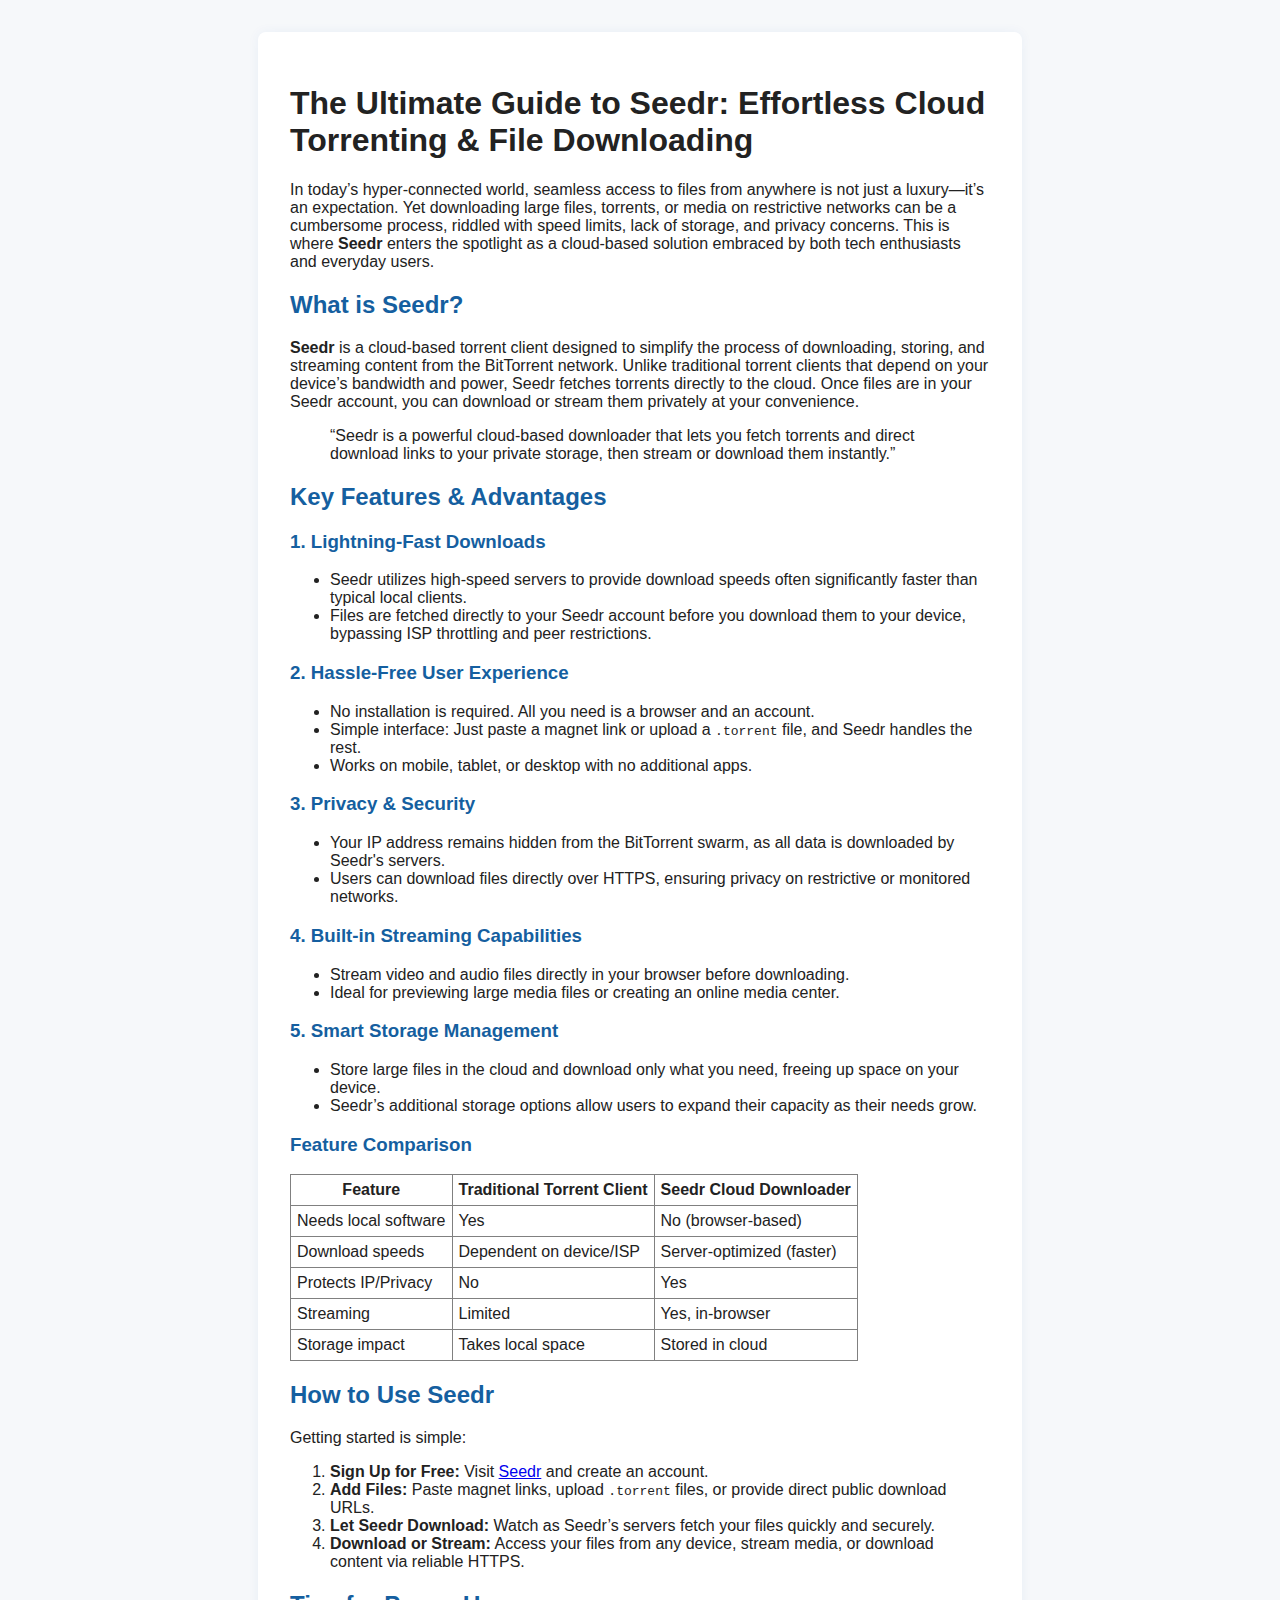
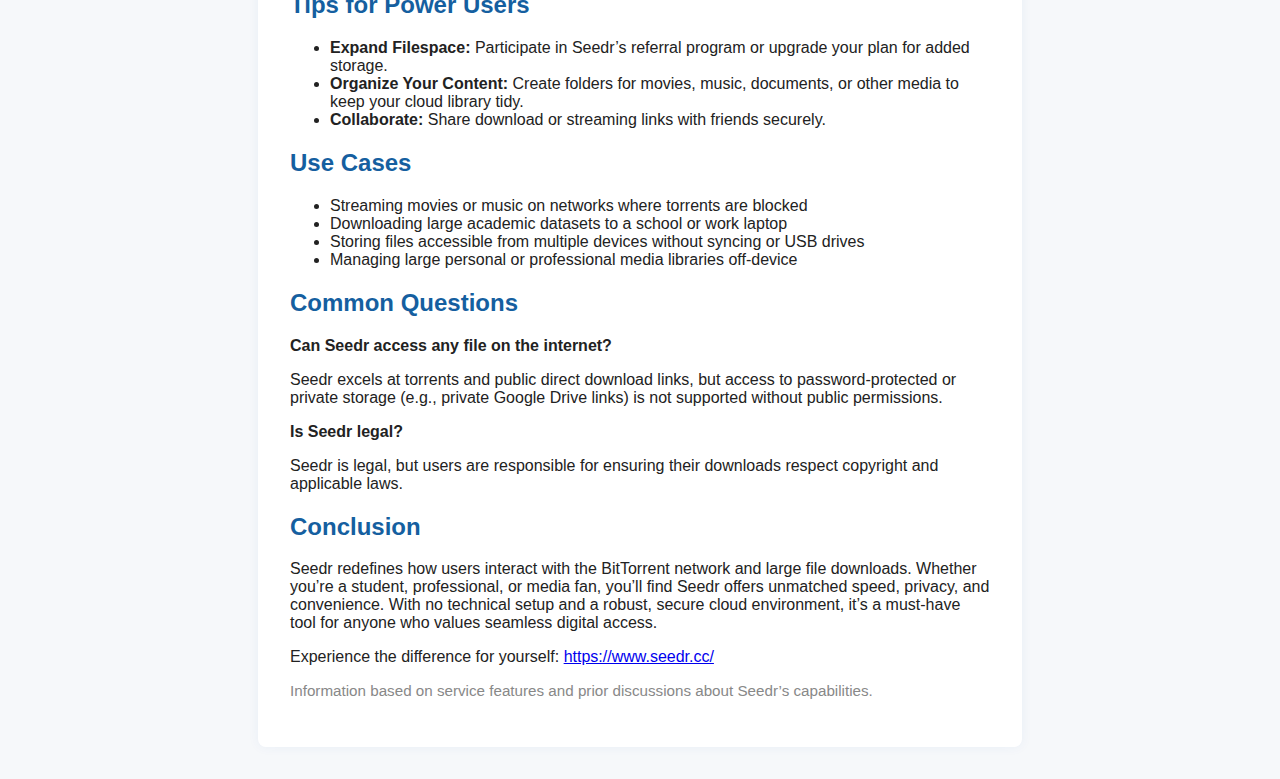
<file: index.html>
<!DOCTYPE html>
<html lang="en">
<head>
  <meta charset="UTF-8">
  <title>The Ultimate Guide to Seedr: Effortless Cloud Torrenting & File Downloading</title>
  <meta name="viewport" content="width=device-width, initial-scale=1">
  <link rel="stylesheet" href="style.css"> <!-- Optional: link your CSS -->
</head>
<body>
  <main>
    <h1>The Ultimate Guide to Seedr: Effortless Cloud Torrenting & File Downloading</h1>
    <p>
      In today’s hyper-connected world, seamless access to files from anywhere is not just a luxury—it’s an expectation.
      Yet downloading large files, torrents, or media on restrictive networks can be a cumbersome process, riddled with speed limits, lack of storage, and privacy concerns.
      This is where <strong>Seedr</strong> enters the spotlight as a cloud-based solution embraced by both tech enthusiasts and everyday users.
    </p>

    <h2>What is Seedr?</h2>
    <p>
      <strong>Seedr</strong> is a cloud-based torrent client designed to simplify the process of downloading, storing, and streaming content from the BitTorrent network.
      Unlike traditional torrent clients that depend on your device’s bandwidth and power, Seedr fetches torrents directly to the cloud.
      Once files are in your Seedr account, you can download or stream them privately at your convenience.
    </p>

    <blockquote>
      “Seedr is a powerful cloud-based downloader that lets you fetch torrents and direct download links to your private storage, then stream or download them instantly.”
    </blockquote>

    <h2>Key Features & Advantages</h2>

    <h3>1. Lightning-Fast Downloads</h3>
    <ul>
      <li>Seedr utilizes high-speed servers to provide download speeds often significantly faster than typical local clients.</li>
      <li>Files are fetched directly to your Seedr account before you download them to your device, bypassing ISP throttling and peer restrictions.</li>
    </ul>

    <h3>2. Hassle-Free User Experience</h3>
    <ul>
      <li>No installation is required. All you need is a browser and an account.</li>
      <li>Simple interface: Just paste a magnet link or upload a <code>.torrent</code> file, and Seedr handles the rest.</li>
      <li>Works on mobile, tablet, or desktop with no additional apps.</li>
    </ul>

    <h3>3. Privacy & Security</h3>
    <ul>
      <li>Your IP address remains hidden from the BitTorrent swarm, as all data is downloaded by Seedr's servers.</li>
      <li>Users can download files directly over HTTPS, ensuring privacy on restrictive or monitored networks.</li>
    </ul>

    <h3>4. Built-in Streaming Capabilities</h3>
    <ul>
      <li>Stream video and audio files directly in your browser before downloading.</li>
      <li>Ideal for previewing large media files or creating an online media center.</li>
    </ul>

    <h3>5. Smart Storage Management</h3>
    <ul>
      <li>Store large files in the cloud and download only what you need, freeing up space on your device.</li>
      <li>Seedr’s additional storage options allow users to expand their capacity as their needs grow.</li>
    </ul>

    <h3>Feature Comparison</h3>
    <table border="1" cellpadding="6" style="border-collapse:collapse;">
      <tr>
        <th>Feature</th>
        <th>Traditional Torrent Client</th>
        <th>Seedr Cloud Downloader</th>
      </tr>
      <tr>
        <td>Needs local software</td>
        <td>Yes</td>
        <td>No (browser-based)</td>
      </tr>
      <tr>
        <td>Download speeds</td>
        <td>Dependent on device/ISP</td>
        <td>Server-optimized (faster)</td>
      </tr>
      <tr>
        <td>Protects IP/Privacy</td>
        <td>No</td>
        <td>Yes</td>
      </tr>
      <tr>
        <td>Streaming</td>
        <td>Limited</td>
        <td>Yes, in-browser</td>
      </tr>
      <tr>
        <td>Storage impact</td>
        <td>Takes local space</td>
        <td>Stored in cloud</td>
      </tr>
    </table>

    <h2>How to Use Seedr</h2>
    <p>Getting started is simple:</p>
    <ol>
      <li><strong>Sign Up for Free:</strong> Visit <a href="https://www.seedr.cc/" target="_blank" rel="noopener">Seedr</a> and create an account.</li>
      <li><strong>Add Files:</strong> Paste magnet links, upload <code>.torrent</code> files, or provide direct public download URLs.</li>
      <li><strong>Let Seedr Download:</strong> Watch as Seedr’s servers fetch your files quickly and securely.</li>
      <li><strong>Download or Stream:</strong> Access your files from any device, stream media, or download content via reliable HTTPS.</li>
    </ol>

    <h2>Tips for Power Users</h2>
    <ul>
      <li><strong>Expand Filespace:</strong> Participate in Seedr’s referral program or upgrade your plan for added storage.</li>
      <li><strong>Organize Your Content:</strong> Create folders for movies, music, documents, or other media to keep your cloud library tidy.</li>
      <li><strong>Collaborate:</strong> Share download or streaming links with friends securely.</li>
    </ul>

    <h2>Use Cases</h2>
    <ul>
      <li>Streaming movies or music on networks where torrents are blocked</li>
      <li>Downloading large academic datasets to a school or work laptop</li>
      <li>Storing files accessible from multiple devices without syncing or USB drives</li>
      <li>Managing large personal or professional media libraries off-device</li>
    </ul>

    <h2>Common Questions</h2>
    <strong>Can Seedr access any file on the internet?</strong>
    <p>Seedr excels at torrents and public direct download links, but access to password-protected or private storage (e.g., private Google Drive links) is not supported without public permissions.</p>
    <strong>Is Seedr legal?</strong>
    <p>Seedr is legal, but users are responsible for ensuring their downloads respect copyright and applicable laws.</p>

    <h2>Conclusion</h2>
    <p>
      Seedr redefines how users interact with the BitTorrent network and large file downloads.
      Whether you’re a student, professional, or media fan, you’ll find Seedr offers unmatched speed, privacy, and convenience.
      With no technical setup and a robust, secure cloud environment, it’s a must-have tool for anyone who values seamless digital access.
    </p>
    <p>
      Experience the difference for yourself: <a href="https://www.seedr.cc/" target="_blank" rel="noopener">https://www.seedr.cc/</a>
    </p>
    <p style="color: #888; font-size: 0.95em;">
      Information based on service features and prior discussions about Seedr’s capabilities.
    </p>
  </main>
</body>
</html>
</file>
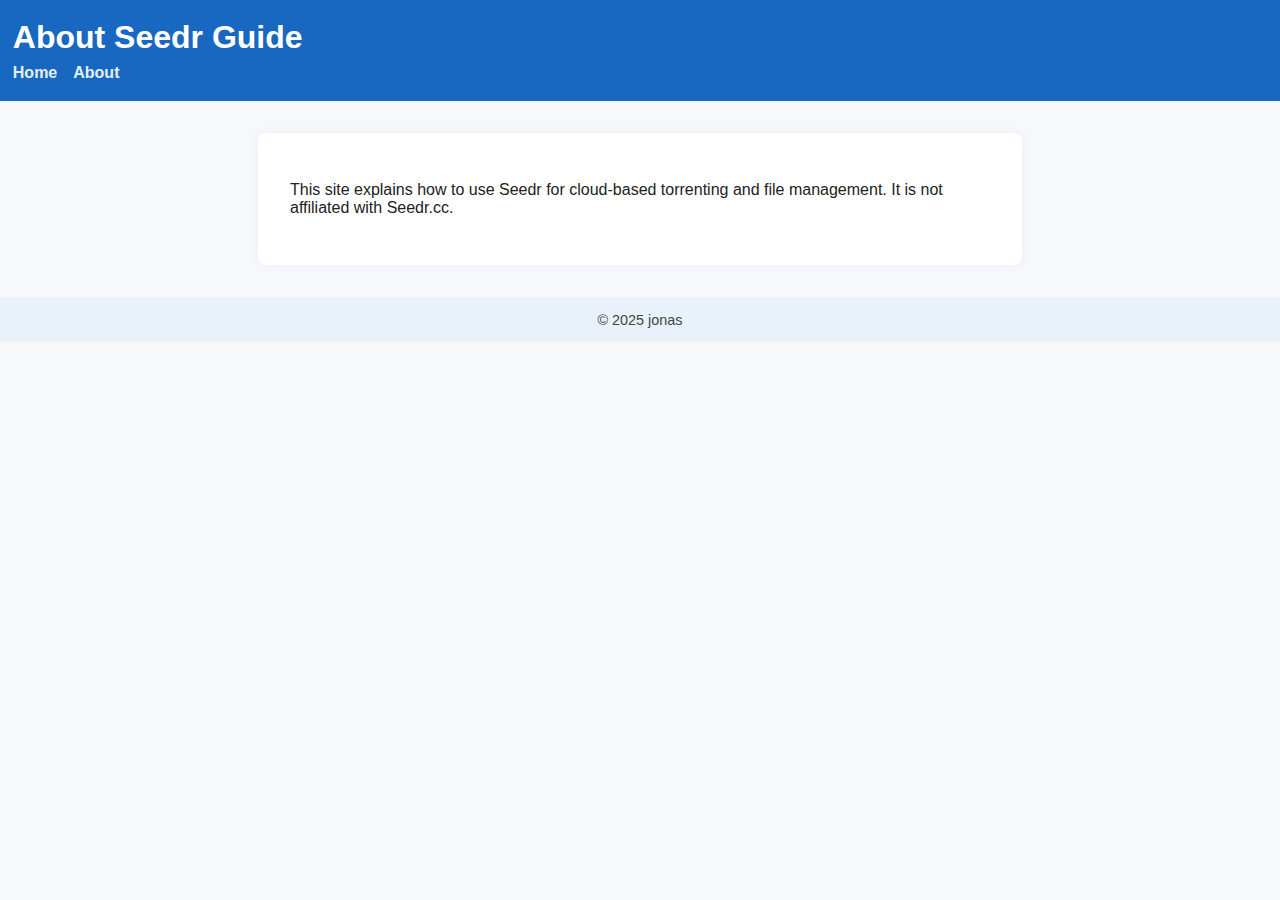
<file: about.html>
<!DOCTYPE html>
<html lang="en">
<head>
  <meta charset="UTF-8">
  <title>About | Seedr Guide</title>
  <meta name="viewport" content="width=device-width, initial-scale=1">
  <link rel="stylesheet" href="style.css">
</head>
<body>
  <header>
    <h1>About Seedr Guide</h1>
    <nav>
      <ul>
        <li><a href="index.html">Home</a></li>
        <li><a href="about.html">About</a></li>
      </ul>
    </nav>
  </header>
  <main>
    <p>This site explains how to use Seedr for cloud-based torrenting and file management. It is not affiliated with Seedr.cc.</p>
  </main>
  <footer>
    &copy; 2025 jonas
  </footer>
</body>
</html>
</file>
<file: style.css>
body {
  font-family: Arial, sans-serif;
  margin: 0;
  background: #f6f8fa;
  color: #222;
}

header {
  background: #1867c0;
  color: white;
  padding: 1.2em 0.8em;
}

header h1 {
  margin: 0;
  font-size: 2em;
}

nav ul {
  list-style: none;
  padding: 0;
  margin: 0.5em 0 0 0;
  display: flex;
  gap: 1em;
}

nav a {
  color: #e2f0ff;
  text-decoration: none;
  font-weight: bold;
}

nav a:hover {
  text-decoration: underline;
}

main {
  max-width: 700px;
  margin: 2em auto;
  background: #fff;
  padding: 2em;
  border-radius: 0.5em;
  box-shadow: 0 0 12px rgba(30,80,180,0.06);
}

h2, h3 {
  color: #155fa0;
}

footer {
  text-align: center;
  padding: 1em;
  background: #e9f2fb;
  color: #444;
  margin-top: 2em;
  font-size: 0.9em;
}
</file>
